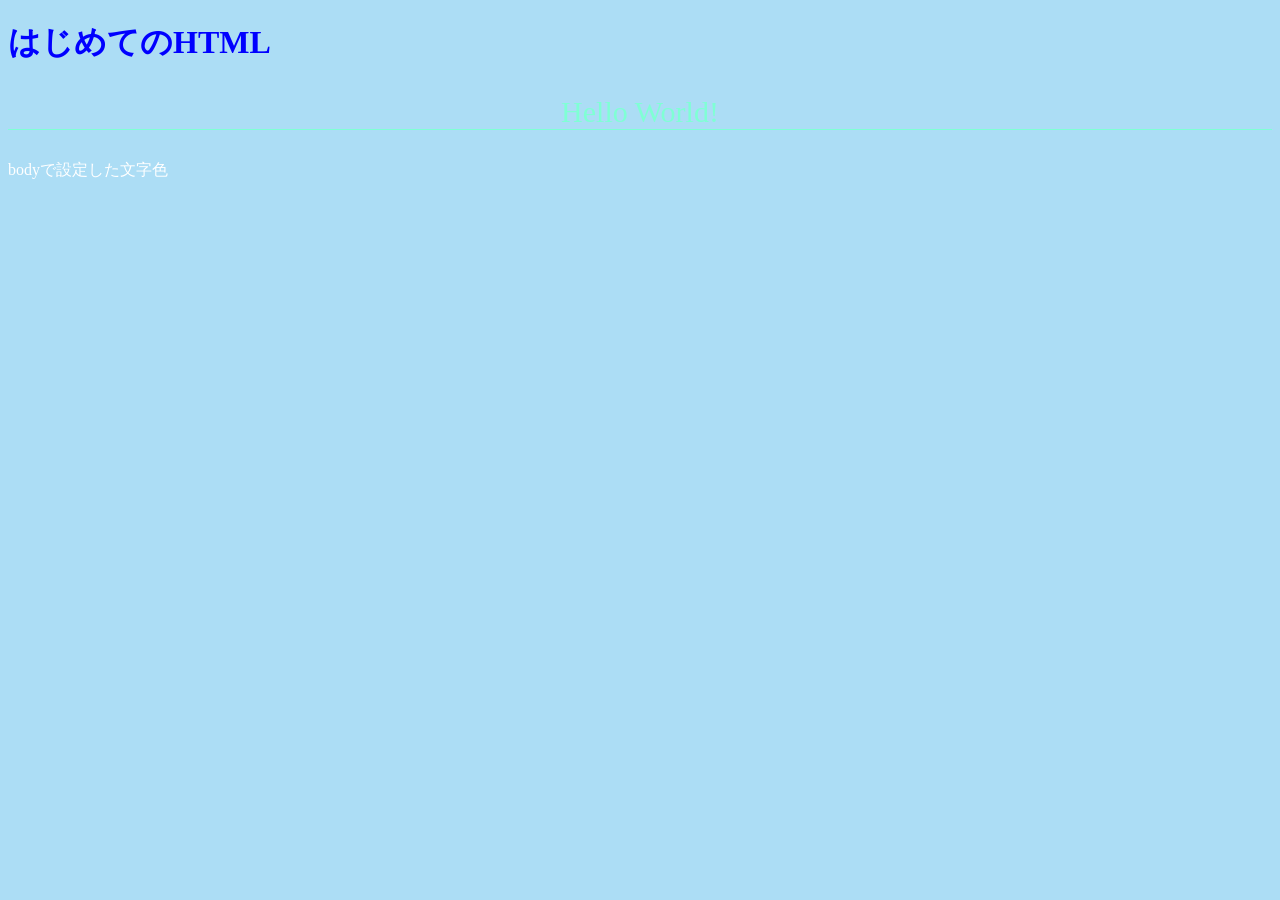
<file: index.html>
<!DOCTYPE html>
<html lang="ja">

<head>
    <meta charset="UTF-8">
    <meta name="viewport" content="width=device-width, initial-scale=1.0">
    <title>はじめてのHTML</title>
    <link rel="stylesheet" href="style.css">
</head>

<body>
    <h1>はじめてのHTML</h1>
    <p>Hello World!</p>
    <div>bodyで設定した文字色</div>
</body>

</html>
</file>
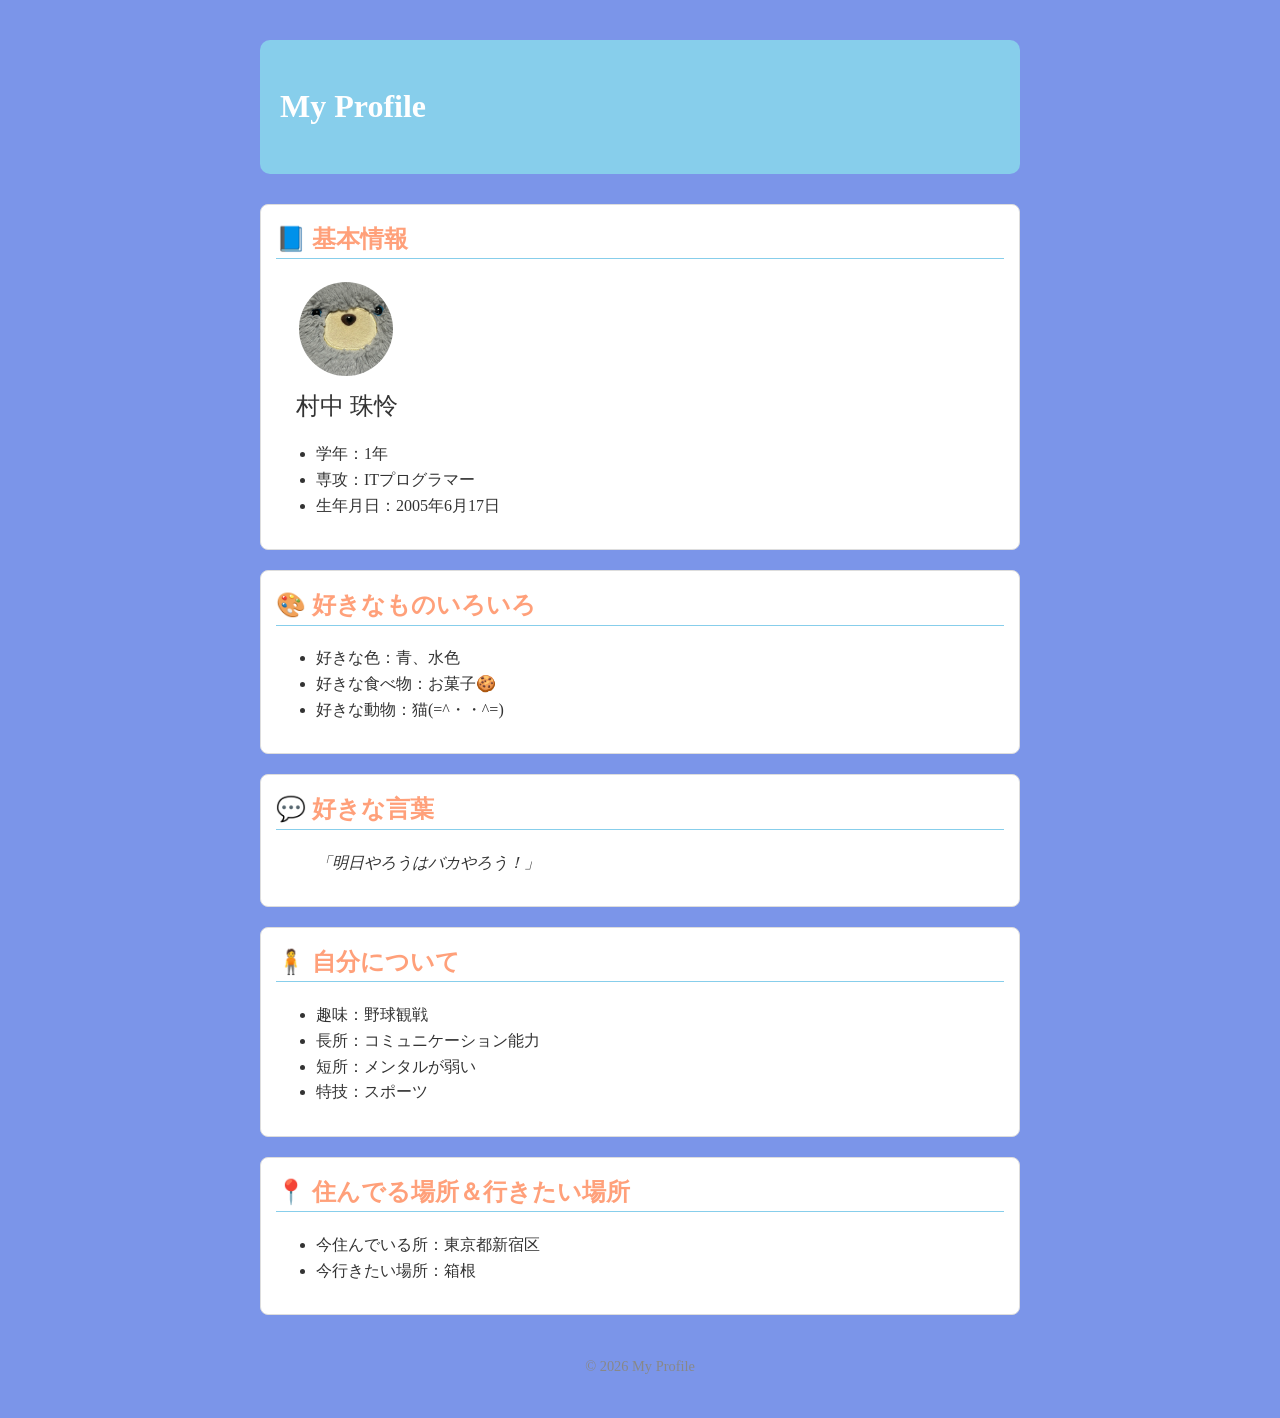
<file: profile.html>
<!DOCTYPE html>
<html lang="ja">
<head>
  <meta charset="UTF-8">
  <title>My Profile</title>
  <link rel="stylesheet" href="profile.css">
</head>
<body>
  <div class="container">
    <header>
      <h1>My Profile</h1>
    </header>

    <section id="profile">
      <h2>📘 基本情報</h2>
      <img src="profile.JPG" alt="プロフィール画像" class="profile-img">
      <p class="profile-name">村中 珠怜</p>
      <ul>
        <li>学年：1年</li>
        <li>専攻：ITプログラマー</li>
        <li>生年月日：2005年6月17日</li>
      </ul>
    </section>

    <section id="fav-things">
      <h2>🎨 好きなものいろいろ</h2>
      <ul>
        <li>好きな色：青、水色</li>
        <li>好きな食べ物：お菓子🍪</li>
        <li>好きな動物：猫(=^・・^=)</li>
      </ul>
    </section>

    <section id="fav-words">
      <h2>💬 好きな言葉</h2>
      <p>「明日やろうはバカやろう！」</p>
    </section>

    <section id="about-me">
      <h2>🧍 自分について</h2>
      <ul>
        <li>趣味：野球観戦</li>
        <li>長所：コミュニケーション能力</li>
        <li>短所：メンタルが弱い</li>
        <li>特技：スポーツ</li>
      </ul>
    </section>

    <section id="place">
      <h2>📍 住んでる場所＆行きたい場所</h2>
      <ul>
        <li>今住んでいる所：東京都新宿区</li>
        <li>今行きたい場所：箱根</li>
      </ul>
    </section>

    <footer>
      <p>&copy; 2026 My Profile</p>
    </footer>
  </div>
</body>
</html>
</file>
<file: style.css>
@charset "UTF-8";

body {
    background: rgba(81, 184, 235, 0.475);
    color: white;
}
h1 {
    color: blue;
}
p {
    color: aquamarine;
    font-size: 30px;
    text-align: center;
    border-bottom: 1px solid aquamarine;
}
</file>
<file: profile.css>
@charset "UTF-8";  /* 文字コードをUTF-8に指定（日本語などの文字化けを防ぐ） */

* {
  box-sizing: border-box;  /* パディングやボーダーを含めて要素のサイズを計算する */
}

body {
  /*** 任意の色を設定 ***/
  background-color:rgb(123, 149, 233);  /* 背景色 */

  color: #333;                /* 文字色を濃いグレーに設定（読みやすさ重視） */
  line-height: 1.6;             /* 行間を少し広めにして読みやすくする */
  margin: 0;                    /* デフォルトのマージンをリセット */
  padding: 0;                   /* デフォルトのパディングをリセット */
}

.container {
  max-width: 800px;       /* コンテンツの最大幅を800pxに制限 */
  margin: 40px auto;      /* 上下に40pxの余白を、左右は中央揃え */
  padding: 0 20px;        /* 左右に20pxの余白を追加（内部余白） */
}

header {
  /*** 任意の色を設定 ***/
  background-color: #87ceeb;  /* 背景色 */
  color: white;               /* 文字色 */

  display: flex;                /* フレックスボックスで横並びにする */
  align-items: center;          /* 垂直方向の中央揃え */
  padding: 20px;                /* 内側の余白を20pxに設定 */
  border-radius: 10px;          /* 角を丸くする */
  margin-bottom: 30px;          /* 下に30pxの余白を追加（セクション間のスペース） */
}

.profile-img {
  width: 100px;               /* 幅を100pxに設定 */
  height: 100px;              /* 高さを100pxに設定 */
  border-radius: 50%;         /* 丸いプロフィール画像にする */
  object-fit: cover;          /* 画像を枠にぴったりおさめる */
  margin-left: 20px;          /* 左に余白をつけて見やすく */
  border: 3px solid white;  /* 白い縁取りを追加 */
}

.profile-name {
  font-size: 1.5em;         /* 通常の1.5倍の大きさにする */
  margin: 0 0 0 20px;       /* 左にだけ余白を追加して画像と分離 */
}

section {
  background: white;      /* セクション背景色 */
  border: 1px solid #ddd; /* 枠線 */
  border-radius: 8px;       /* 少し角を丸める */
  padding: 15px;            /* 内部余白を追加 */
  margin-top: 20px;         /* 上に余白を追加して次のセクションと区切る */

}

h2 {
  /*** 任意の色を設定 ***/
  color: #ffa07a;        /* 見出し色 */
  
  margin-top: 0;           /* 見出しの上の余白をなくす（セクションとの密着防止） */
}

#fav-words p {
  font-style: italic;      /* 引用部分を斜体にして強調 */
  margin-left: 40px;
}

footer {
  text-align: center;      /* テキストを中央揃え */
  margin-top: 40px;        /* 上に余白を追加（コンテンツと区切る） */
  font-size: 0.9em;        /* フッターの文字を少し小さめに */
  color: #888;           /* 薄いグレーで目立たせすぎない */
}

section h2{
  border-bottom: 1px solid #87ceeb;
}

#fav-word p{
 border-top: 1px solid #87ceeb;
}
</file>
